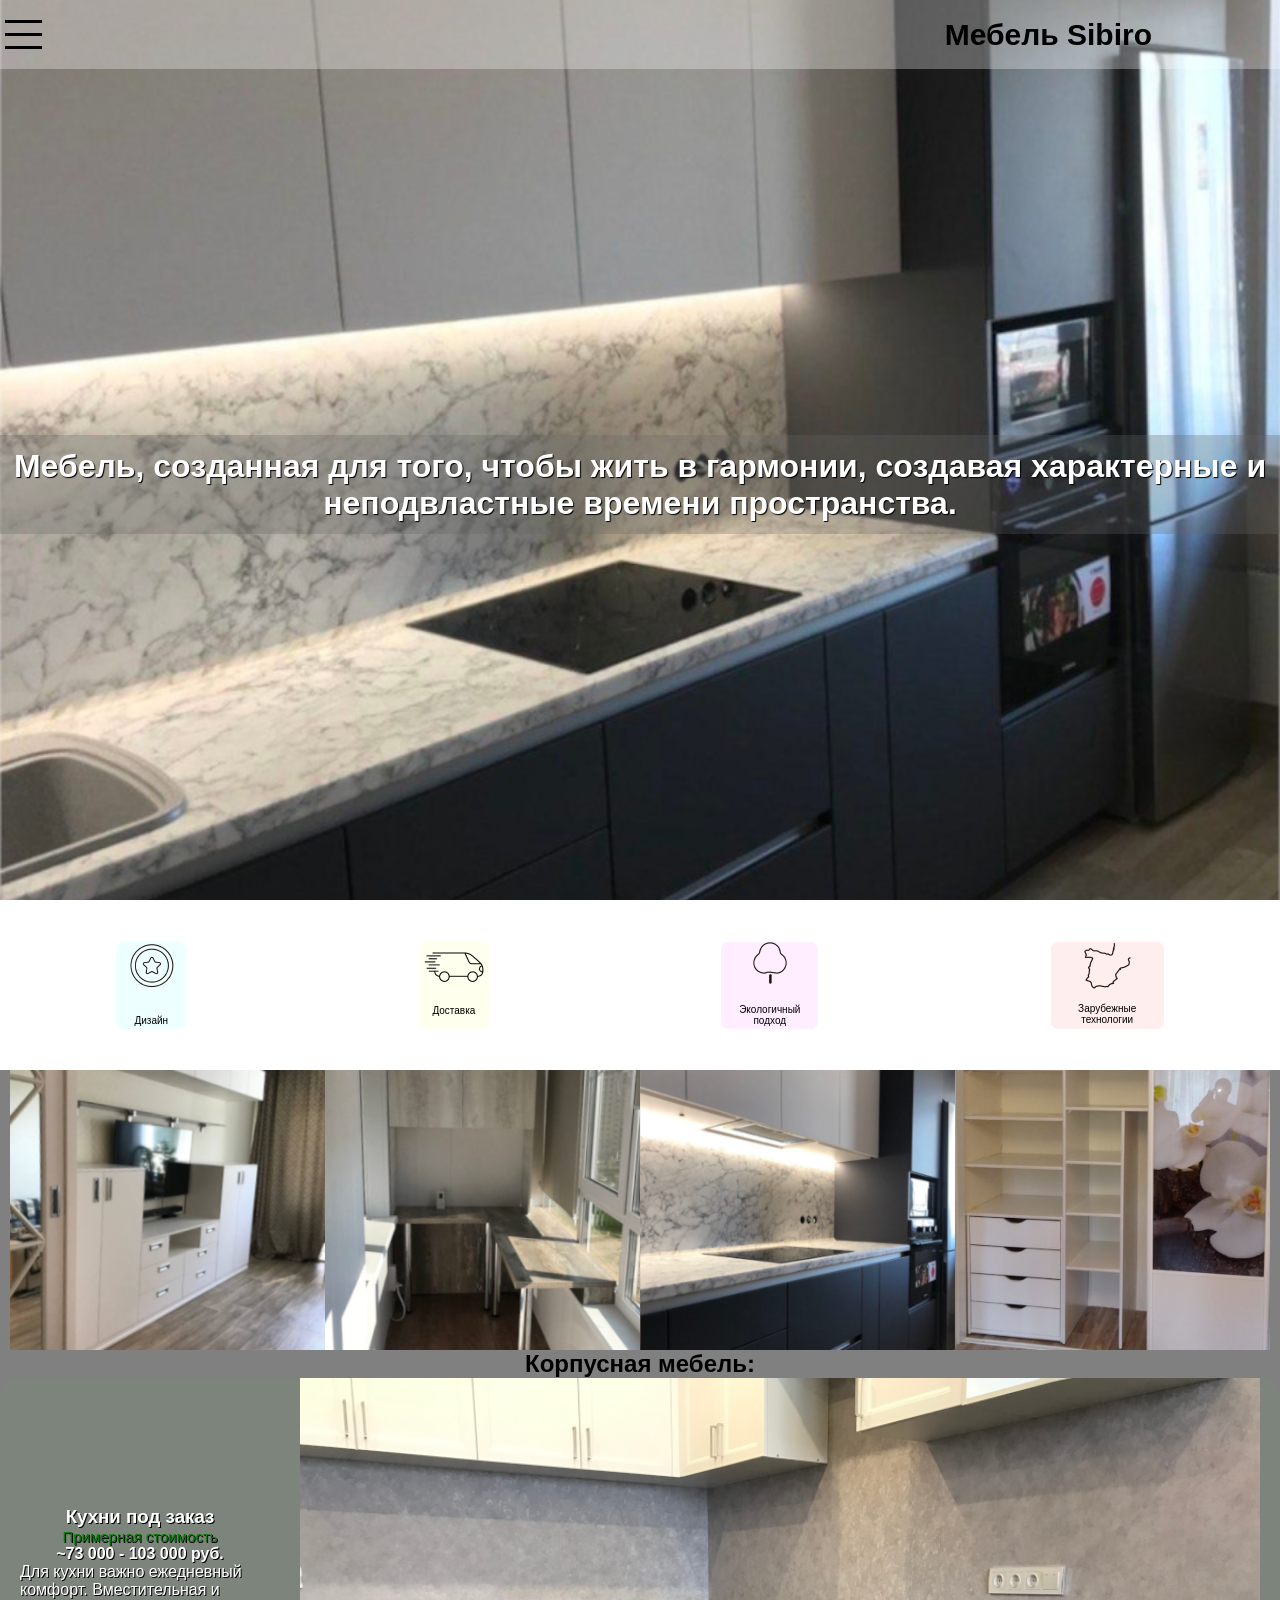
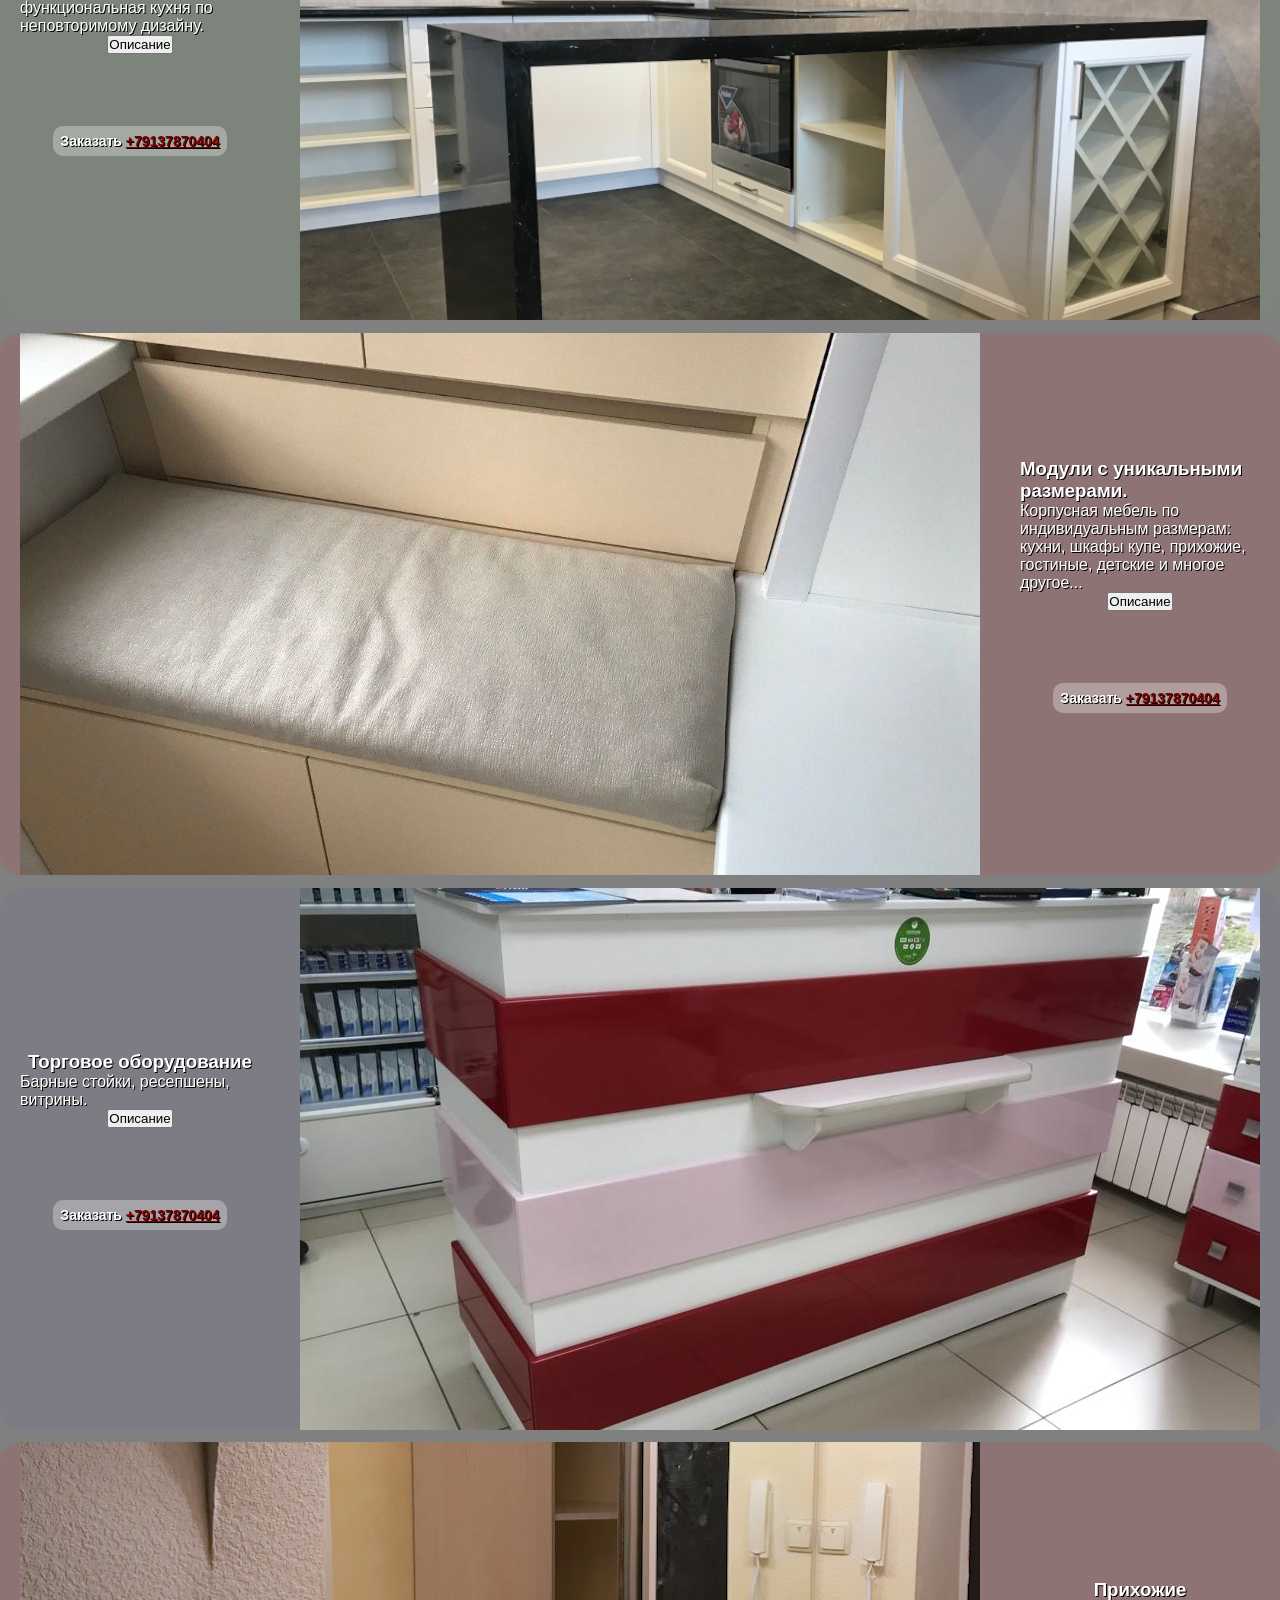
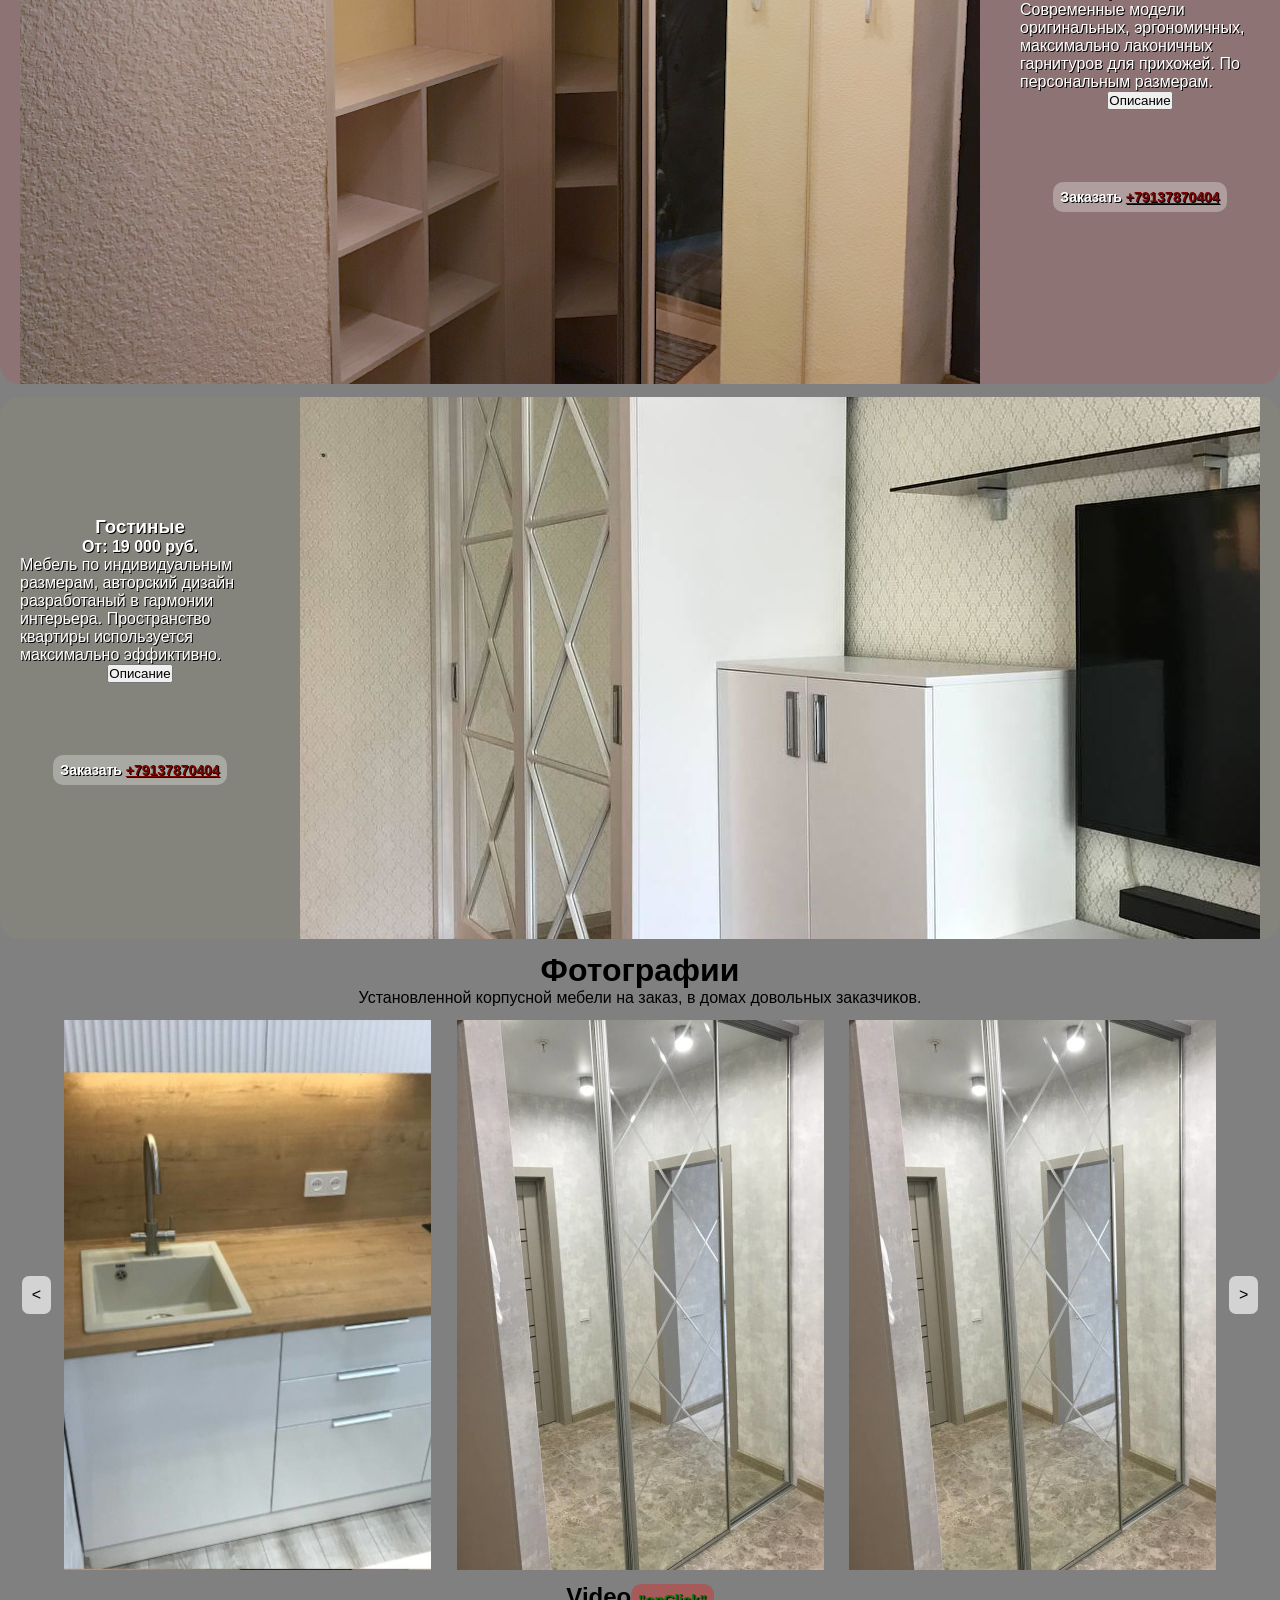
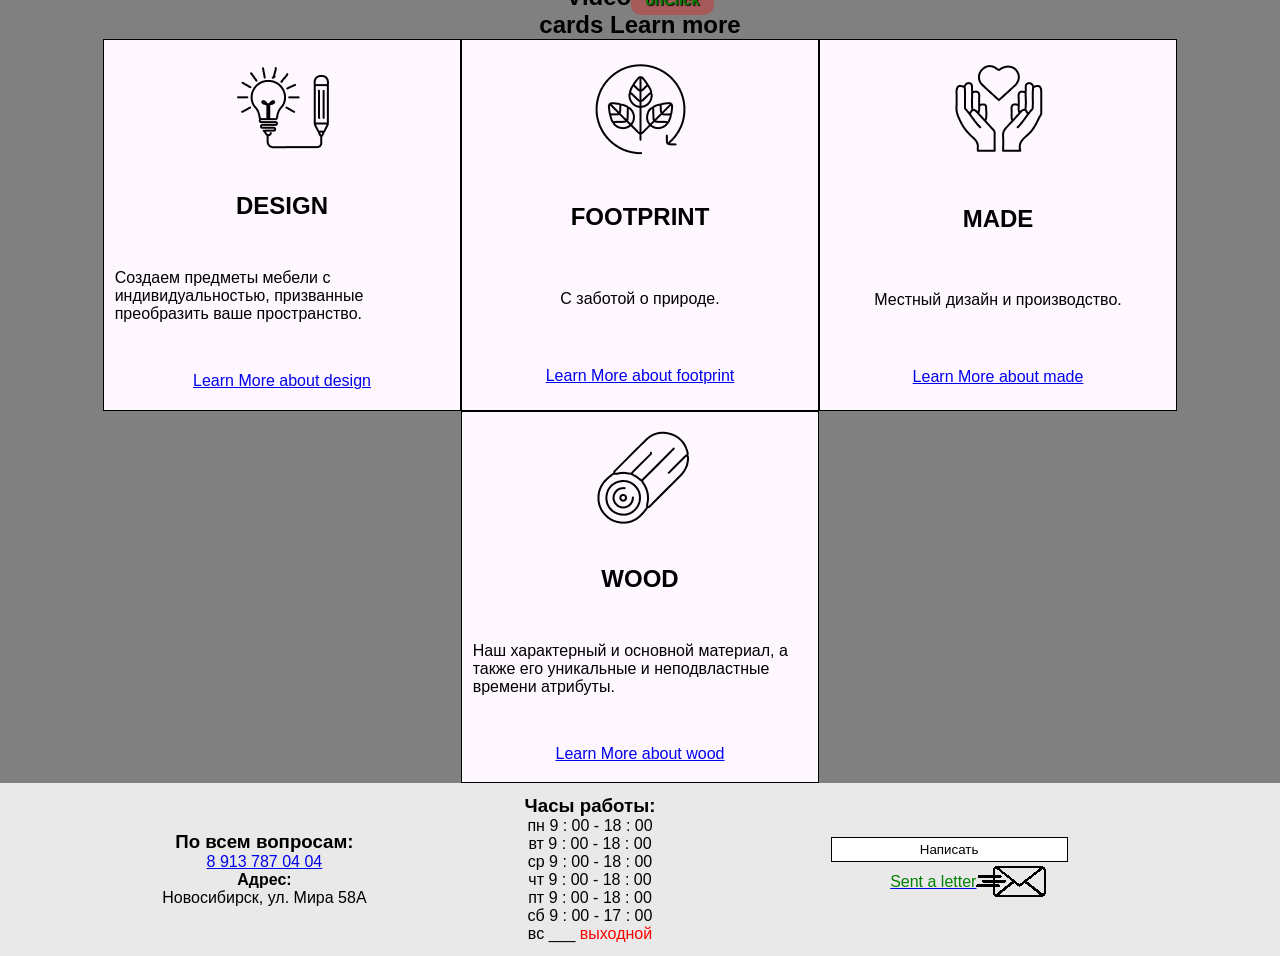
<file: index.html>
<!doctype html><html lang="en"><head><meta charset="utf-8"><meta name="viewport" content="width=device-width,initial-scale=1"><link rel="shortcut icon" href="/favicon.ico"><title>Sibiro</title><link rel="canonical" href="https://sibiro.ru"/><meta name="description" content="Корпусная мебель под заказ, изготовление по индивидуальным размерам."><meta name="theme-color" content="gray"><script type="application/ld+json">{
  "@context" : "http://schema.org",
  "@type" : "LocalBusiness",
  "name" : "Мебель Sibiro",
   "priceRange" : "₽ 10000 - ₽ 30000000",
  "image" : "https://sibiro.ru/static/media/oneUY.2b0c76f3.png",
  "telephone" : "+79137870404",
  "email" : "",
  "address" : {
    "@type" : "PostalAddress",
    "streetAddress" : "Новосибирск, ул. Мира 58A",
    "addressLocality" : "Сибирь",
    "addressRegion" : "Сибирский регион",
    "addressCountry" : "Россия",
    "postalCode" : ""
  },
  "openingHoursSpecification" : {
    "@type" : "OpeningHoursSpecification",
    "opens" : "9:00",
    "closes" : "18:00",
    "dayOfWeek": [{
           "@type": "DayOfWeek",
           "@id": "http://schema.org/Monday",
           "name": "Monday"
       },
       {
           "@type": "DayOfWeek",
           "@id": "http://schema.org/Tuesday",
           "name": "Tuesday"
       },
       {
           "@type": "DayOfWeek",
           "@id": "http://schema.org/Wednesday",
           "name": "Wednesday"
       },
       {
           "@type": "DayOfWeek",
           "@id": "http://schema.org/Thursday",
           "name": "Thursday"
       },
       {
           "@type": "DayOfWeek",
           "@id": "http://schema.org/Friday",
           "name": "Friday"
       }]

  },
  "url" : "https://sibiro.ru/"
}</script><script async src="https://www.googletagmanager.com/gtag/js?id=G-781PBSRKSM"></script><script>function gtag(){dataLayer.push(arguments)}window.dataLayer=window.dataLayer||[],gtag("js",new Date),gtag("config","G-781PBSRKSM")</script><link href="/static/css/main.fa73d05b.css" rel="stylesheet"></head><body><main><header></header><firstgallery></firstgallery><article></article><gallery></gallery><vidos></vidos><learnmorecards></learnmorecards><footer></footer></main><script type="text/javascript" src="/static/js/main.fd3579e2.js"></script></body></html>
</file>
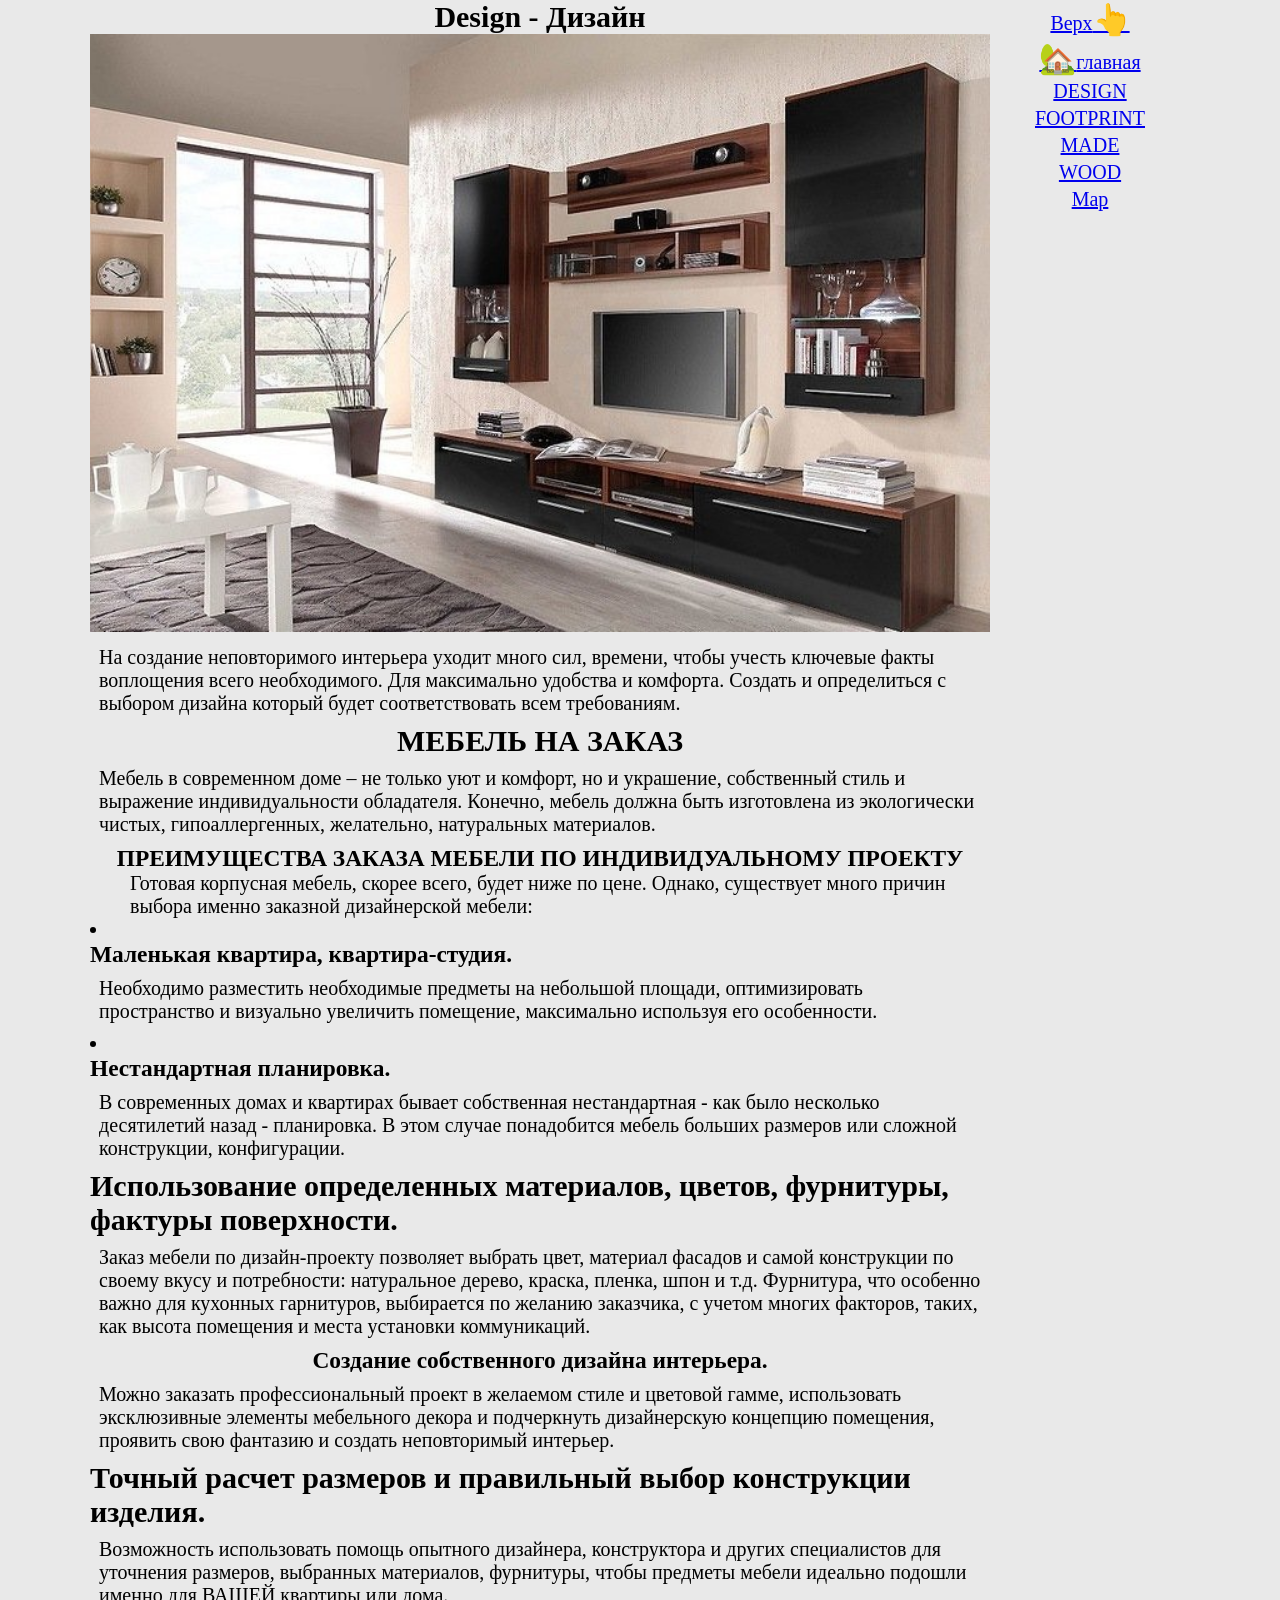
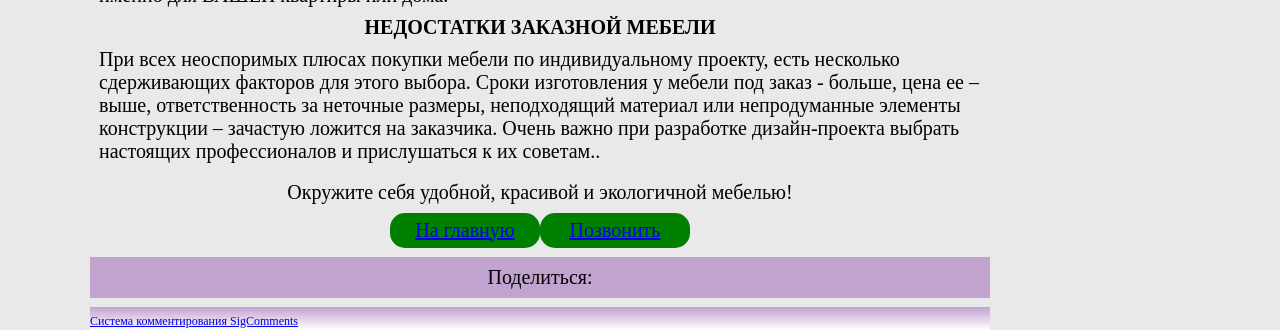
<file: design.html>
<!DOCTYPE html>
<html lang="en" dir="ltr">
  <head>
    <meta charset="utf-8">
    <meta name="viewport" content="width=device-width, initial-scale=1">
    <title>Design</title>
    <meta name="description" content="Заказать мебель в дом по своему дизайну, дизайн и производство">
	<meta name="keywords" content="Корпусная мебель под заказ, заказать кухню, шкаф купе, прихожую, шкаф, детскую, стол, тубочка.">
    <link rel="stylesheet" href="site/basicPostStyle.css">
    <style>
      .baton{
        display:flex;
        background:green;
        border-radius:15px;
        justify-content:center;
        align-items:center;
        max-width:100%;
        width:150px;
        min-height:35px;
      }
      img{
        max-width: 100%;
        width:900px;
      }
      #sigCommentsBlock{
        width:900px;
        max-width: 100%;
      }
    </style>
    <!-- Разметка JSON-LD, созданная Мастером разметки структурированных данных Google. -->
<script type="application/ld+json">
{
  "@context" : "http://schema.org",
  "@type" : "Article",
  "name" : "МЕБЕЛЬ НА ЗАКАЗ",
  "headline": "Design - Дизайн",
  "author" : {
    "@type" : "Person",
    "name" : "Мебель Sibiro",
    "url": "https://sibiro.ru/"
  },
  "datePublished" : "2022-02-27",
  "dateModified" : "2023-02-23",
  "image" : "https://sibiro.ru/image/thumb.jpg",
  "articleSection" : "ПРЕИМУЩЕСТВА ЗАКАЗА МЕБЕЛИ ПО ИНДИВИДУАЛЬНОМУ ПРОЕКТУ",
  "articleBody" : "В современных домах и квартирах бывает собственная нестандартная - как было несколько десятилетий назад - планировка. В этом случае понадобится мебель больших размеров или сложной конструкции, конфигурации.",
  "url" : "https://sibiro.ru/design.html",
  "publisher" : {
    "@type" : "Organization",
    "name" : "МЕБЕЛЬ Sibiro",
    "logo": {
        "@type": "ImageObject",
        "url": "https://sibiro.ru/image/favicon.svg"
      }
  },
  "mainEntityOfPage": {
    "@type": "WebPage",
    "@id": "https://sibiro.ru/design.html"
 }
}
</script>
<!-- Yandex.Metrika counter -->
<script type="text/javascript" >
(function(m,e,t,r,i,k,a){m[i]=m[i]||function(){(m[i].a=m[i].a||[]).push(arguments)};
m[i].l=1*new Date();
for (var j = 0; j < document.scripts.length; j++) {if (document.scripts[j].src === r) { return; }}
k=e.createElement(t),a=e.getElementsByTagName(t)[0],k.async=1,k.src=r,a.parentNode.insertBefore(k,a)})
(window, document, "script", "https://mc.yandex.ru/metrika/tag.js", "ym");

ym(87552486, "init", {
    clickmap:true,
    trackLinks:true,
    accurateTrackBounce:true,
    webvisor:true,
    ecommerce:"dataLayer"
});
</script>
<noscript><div><img src="https://mc.yandex.ru/watch/87552486" style="position:absolute; left:-9999px;" alt="" /></div></noscript>
<!-- /Yandex.Metrika counter -->
  </head>
  <body>
    <main>
      <article>
        <h1>Design - Дизайн</h1>
        <picture>
          <img src='image/thumb.jpg' alt="дизайн мебели">
        </picture>
  <p>На создание неповторимого интерьера уходит много сил, времени, чтобы учесть ключевые факты воплощения всего необходимого. Для максимально удобства и комфорта. Создать и определиться с выбором дизайна который будет соответствовать всем требованиям.</p>
  <h2>МЕБЕЛЬ НА ЗАКАЗ</h2>
  <p>Мебель в современном доме – не только уют и комфорт, но и украшение, собственный стиль и выражение индивидуальности обладателя. Конечно, мебель должна быть изготовлена из экологически чистых, гипоаллергенных, желательно, натуральных материалов.</p>
  <h3>ПРЕИМУЩЕСТВА ЗАКАЗА МЕБЕЛИ ПО ИНДИВИДУАЛЬНОМУ ПРОЕКТУ</h3>
  <ul>Готовая корпусная мебель, скорее всего, будет ниже по цене. Однако, существует много причин выбора именно заказной дизайнерской мебели:</ul>
  <li><h3>Маленькая квартира, квартира-студия.</h3><p>Необходимо разместить необходимые предметы на небольшой площади, оптимизировать пространство и визуально увеличить помещение, максимально используя его особенности.</p></li>
  <li><h3>Нестандартная планировка.</h3><p>В современных домах и квартирах бывает собственная нестандартная - как было несколько десятилетий назад - планировка. В этом случае понадобится мебель больших размеров или сложной конструкции, конфигурации.</p></li>
  <h2>Использование определенных материалов, цветов, фурнитуры, фактуры поверхности.</h2>
  <p>Заказ мебели по дизайн-проекту позволяет выбрать цвет, материал фасадов и самой конструкции по своему вкусу и потребности: натуральное дерево, краска, пленка, шпон и т.д. Фурнитура, что особенно важно для кухонных гарнитуров, выбирается по желанию заказчика, с учетом многих факторов, таких, как высота помещения и места установки коммуникаций.</p>
  <h3>Создание собственного дизайна интерьера.</h3>
  <p>Можно заказать профессиональный проект в желаемом стиле и цветовой гамме, использовать эксклюзивные элементы мебельного декора и подчеркнуть дизайнерскую концепцию помещения, проявить свою фантазию и создать неповторимый интерьер.</p>

  <h2>Точный расчет размеров и правильный выбор конструкции изделия.</h2>
  <p>Возможность использовать помощь опытного дизайнера, конструктора и других специалистов для уточнения размеров, выбранных материалов, фурнитуры, чтобы предметы мебели идеально подошли именно для ВАШЕЙ квартиры или дома.</p>
  <h4>НЕДОСТАТКИ ЗАКАЗНОЙ МЕБЕЛИ</h4>
  <p>При всех неоспоримых плюсах покупки мебели по индивидуальному проекту, есть несколько сдерживающих факторов для этого выбора. Сроки изготовления у мебели под заказ - больше, цена ее – выше, ответственность за неточные размеры, неподходящий материал или непродуманные элементы конструкции – зачастую ложится на заказчика. Очень важно при разработке дизайн-проекта выбрать настоящих профессионалов и прислушаться к их советам..</p>
  <p>Окружите себя удобной, красивой и экологичной мебелью!</p>

        <!-- <div style="width:900px;max-width:100%;">
          <span style="font-size:75px;float:right;">😆</span>
          <p>Lorem ipsum dolor sit amet, consectetur adipisicing elit, sed do eiusmod tempor incididunt ut labore et dolore magna aliqua. Ut enim ad minim veniam, quis nostrud exercitation ullamco laboris nisi ut aliquip ex ea commodo consequat. Duis aute irure dolor in reprehenderit in voluptate velit esse cillum dolore eu fugiat nulla pariatur. Excepteur sint occaecat cupidatat non proident, sunt in culpa qui officia deserunt mollit anim id est laborum.</p>
        </div> -->
        <div style='display:flex;'>
        <a href="/"><div class='baton'>На главную</div></a><a href="tel:+79137870404"><div class='baton'>Позвонить</div></a>
		</div>
        <div style='max-width:100%; margin:1%;width:900px;text-align:center;background:rgba(100,0,150,0.3);'><p>Поделиться:</p><script src="https://yastatic.net/share2/share.js"></script>
<div class="ya-share2" data-curtain data-size="l" data-shape="round" data-services="messenger,vkontakte,facebook,odnoklassniki,telegram,twitter,viber,whatsapp,moimir,pinterest,skype,linkedin,lj,reddit" data-image:pinterest="https://yandex.ru/images/search?text=%D0%98%D0%B7%D1%8F%D1%89%D0%BD%D0%B0%D1%8F%20%D0%BA%D0%BE%D1%80%D0%BF%D1%83%D1%81%D0%BD%D0%B0%D1%8F%20%D0%BC%D0%B5%D0%B1%D0%B5%D0%BB%D1%8C&amp;from=tabbar&amp;pos=1&amp;img_url=https%3A%2F%2Fwww.eden4u.co.il%2Fwp-content%2Fuploads%2F2019%2F07%2Fmebin-corino-salon-2-1.jpg&amp;rpt=simage"></div></div>
<div style="background:linear-gradient(rgba(100,0,150,0.3),white); width:100%;">
        <div id="sigCommentsBlock"></div>
  <a href="http://sigcomments.com" style="font-size: 0.6em;">Система комментирования SigComments</a></div>
  <script type="text/javascript">
  	setTimeout(()=>(function(){
  		var host_id = '5964';
  		var script = document.createElement('script');
  		script.type = 'text/javascript';
  		script.async = true;
  		script.src = '//sigcomments.com/chat/?host_id='+host_id;
  		var ss = document.getElementsByTagName('script')[0];
  		ss.parentNode.insertBefore(script, ss);
  	})(),3000);
  </script>

      </article>
      <script src="site/newCreateAside.js"></script>

    </main>
  </body>
</html>
</file>
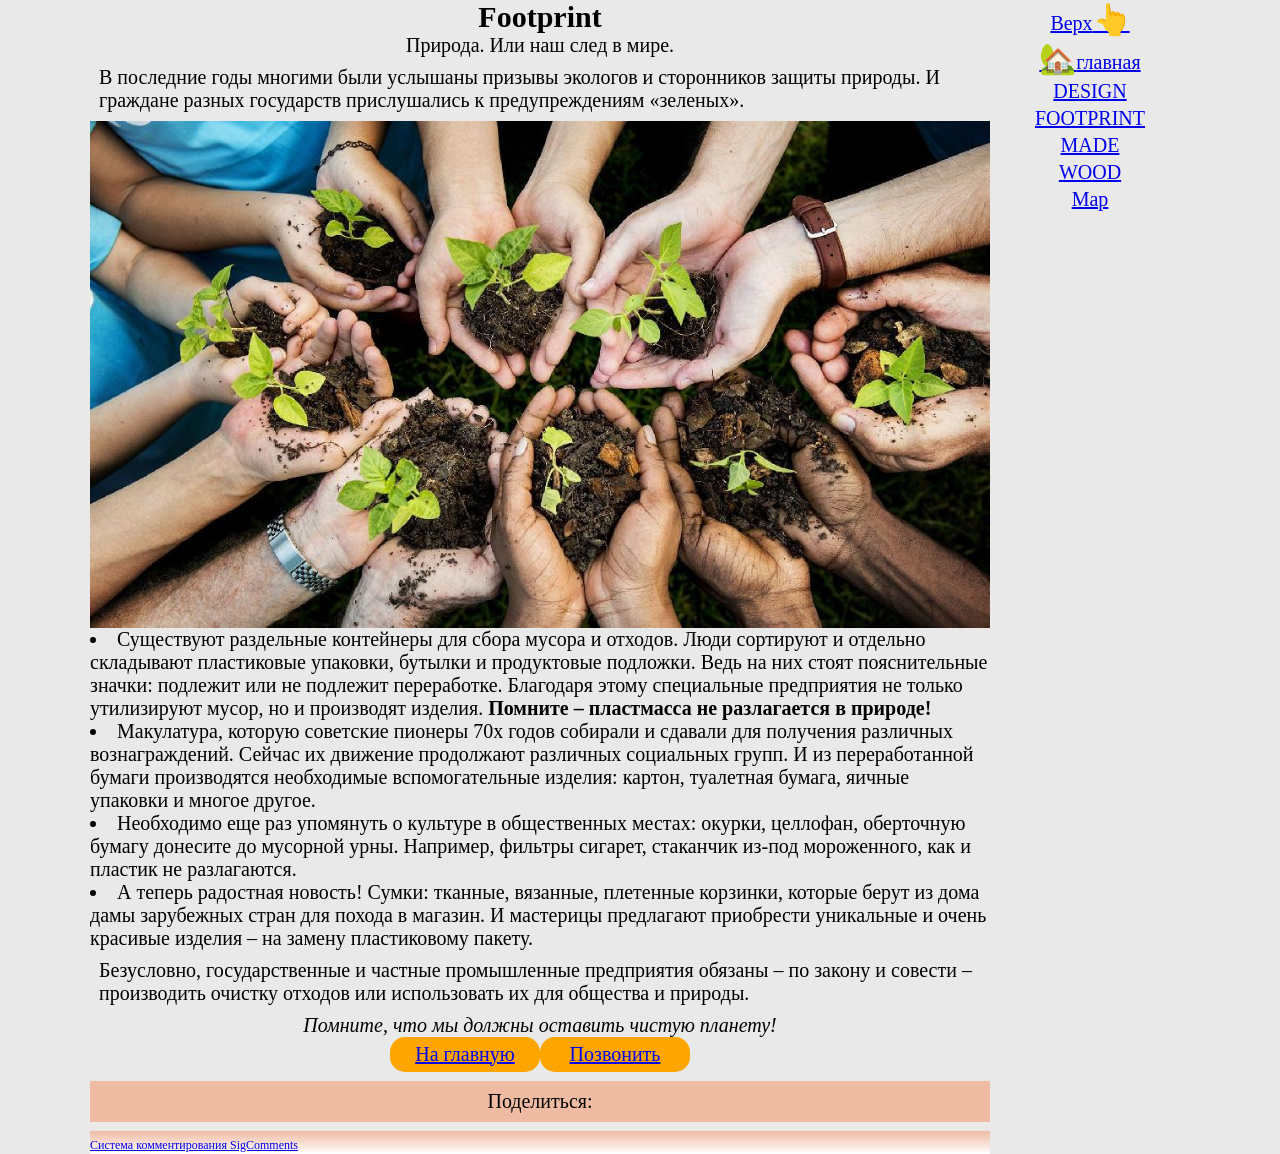
<file: footprint.html>
<!DOCTYPE html>
<html lang="en" dir="ltr">
  <head>
    <meta charset="utf-8">
    <meta name="viewport" content="width=device-width, initial-scale=1">
    <title>Design</title>
	 <meta name="description" content="Корпусная мебель под заказ с заботой о природе. ">
	 <meta name="keywords" content="Корпусная мебель под заказ, заказать кухню, шкаф купе, прихожую, шкаф, детскую, стол, тубочка.">
    <link rel="stylesheet" href="site/basicPostStyle.css">
    <style>
      /* body{
        background:#dbffdb;
      } */
      .baton{
        display:flex;
        background:orange;
        border-radius:15px;
        justify-content:center;
        align-items:center;
        max-width:100%;
        width:150px;
        min-height:35px;
      }
      img{
        width:900px;
        max-width: 100%;
      }
    </style>
    <!-- Разметка JSON-LD, созданная Мастером разметки структурированных данных Google. -->
<script type="application/ld+json">
{
  "@context" : "http://schema.org",
  "@type" : "Article",
  "name" : "Footprint Природа. Или наш след в мире",
  "headline": "Footprint Природа",
  "author" : {
    "@type" : "Person",
    "name" : "Мебель Sibiro",
    "url": "https://sibiro.ru/"
  },
  "datePublished" : "2022-04-02",
  "image" : "https://sibiro.ru/image/footprint.jpg",
  "articleSection" : "забота о природе",
  "articleBody" : "Существуют раздельные контейнеры для сбора мусора и отходов. Люди сортируют и отдельно складывают пластиковые упаковки, бутылки и продуктовые подложки. Ведь на них стоят пояснительные значки: подлежит или не подлежит переработке. Благодаря этому специальные предприятия не только утилизируют мусор, но и производят изделия. <STRONG>Помните – пластмасса не разлагается в природе!",
  "url" : "https://sibiro.ru/footprint.html",
  "publisher" : {
    "@type" : "Organization",
    "name" : "МЕБЕЛЬ Sibiro",
    "logo": {
        "@type": "ImageObject",
        "url": "https://sibiro.ru/image/favicon.svg"
      }
  }
}
</script>
  </head>
  <body>
    <main>
      <article>
        <h1>Footprint</h1>
        Природа. Или наш след в мире.
  <p>В последние годы многими были услышаны призывы экологов и сторонников защиты природы. И граждане разных государств прислушались к предупреждениям «зеленых».</p>
  <img src='image/footprint.jpg' atl='Забота о природе'>
  <li>Существуют раздельные контейнеры для сбора мусора и отходов. Люди сортируют и отдельно складывают пластиковые упаковки, бутылки и продуктовые подложки. Ведь на них стоят пояснительные значки: подлежит или не подлежит переработке. Благодаря этому специальные предприятия не только утилизируют мусор, но и производят изделия. <strong>Помните – пластмасса не разлагается в природе!</strong></li>
<li>Макулатура, которую советские пионеры 70х годов собирали и сдавали для получения различных вознаграждений. Сейчас их движение продолжают различных социальных групп. И из переработанной бумаги производятся необходимые вспомогательные изделия: картон, туалетная бумага, яичные упаковки и многое другое.</li>
<li>Необходимо еще раз упомянуть о культуре в общественных местах: окурки, целлофан, оберточную бумагу донесите до мусорной урны. Например, фильтры сигарет, стаканчик из-под мороженного, как и пластик не разлагаются.</li>
<li>А теперь радостная новость! Сумки: тканные, вязанные, плетенные корзинки, которые берут из дома дамы зарубежных стран для похода в магазин. И мастерицы предлагают приобрести уникальные и очень красивые изделия – на замену пластиковому пакету.</li>
<p>Безусловно, государственные и частные промышленные предприятия обязаны – по закону и совести – производить очистку отходов или использовать их для общества и природы.</p>
<i>Помните, что мы должны оставить чистую планету!</i>
         <div style='display:flex;'>
        <a href="/"><div class='baton'>На главную</div></a><a href="tel:+79137870404"><div class='baton'>Позвонить</div></a>
		</div>
        <div style='max-width:100%; margin:1%;width:900px;text-align:center;background:rgba(255,80,0,0.3);'><p>Поделиться:</p><script src="https://yastatic.net/share2/share.js"></script>
<div class="ya-share2" data-curtain data-size="l" data-shape="round" data-services="messenger,vkontakte,facebook,odnoklassniki,telegram,twitter,viber,whatsapp,moimir,pinterest,skype,linkedin,lj,reddit" data-image:pinterest="https://yandex.ru/images/search?text=%D0%98%D0%B7%D1%8F%D1%89%D0%BD%D0%B0%D1%8F%20%D0%BA%D0%BE%D1%80%D0%BF%D1%83%D1%81%D0%BD%D0%B0%D1%8F%20%D0%BC%D0%B5%D0%B1%D0%B5%D0%BB%D1%8C&amp;from=tabbar&amp;pos=1&amp;img_url=https%3A%2F%2Fwww.eden4u.co.il%2Fwp-content%2Fuploads%2F2019%2F07%2Fmebin-corino-salon-2-1.jpg&amp;rpt=simage"></div></div>
<div style="background:linear-gradient(rgba(255,80,0,0.3),white); width:100%;">
        <div id="sigCommentsBlock"></div>
  <a href="http://sigcomments.com" style="font-size: 0.6em;">Система комментирования SigComments</a></div>
  <script type="text/javascript">
    setTimeout(()=>(function(){
      var host_id = '5964';
      var script = document.createElement('script');
      script.type = 'text/javascript';
      script.async = true;
      script.src = '//sigcomments.com/chat/?host_id='+host_id;
      var ss = document.getElementsByTagName('script')[0];
      ss.parentNode.insertBefore(script, ss);
    })(),3000);
  </script>
      </article>
      <script src="site/newCreateAside.js"></script>
	  <!-- Yandex.Metrika counter -->
<script type="text/javascript" >
   (function(m,e,t,r,i,k,a){m[i]=m[i]||function(){(m[i].a=m[i].a||[]).push(arguments)};
   m[i].l=1*new Date();
   for (var j = 0; j < document.scripts.length; j++) {if (document.scripts[j].src === r) { return; }}
   k=e.createElement(t),a=e.getElementsByTagName(t)[0],k.async=1,k.src=r,a.parentNode.insertBefore(k,a)})
   (window, document, "script", "https://mc.yandex.ru/metrika/tag.js", "ym");

   ym(87552486, "init", {
        clickmap:true,
        trackLinks:true,
        accurateTrackBounce:true,
        webvisor:true,
        ecommerce:"dataLayer"
   });
</script>
<noscript><div><img src="https://mc.yandex.ru/watch/87552486" style="position:absolute; left:-9999px;" alt="" /></div></noscript>
<!-- /Yandex.Metrika counter -->
    </main>
  </body>
</html>
</file>
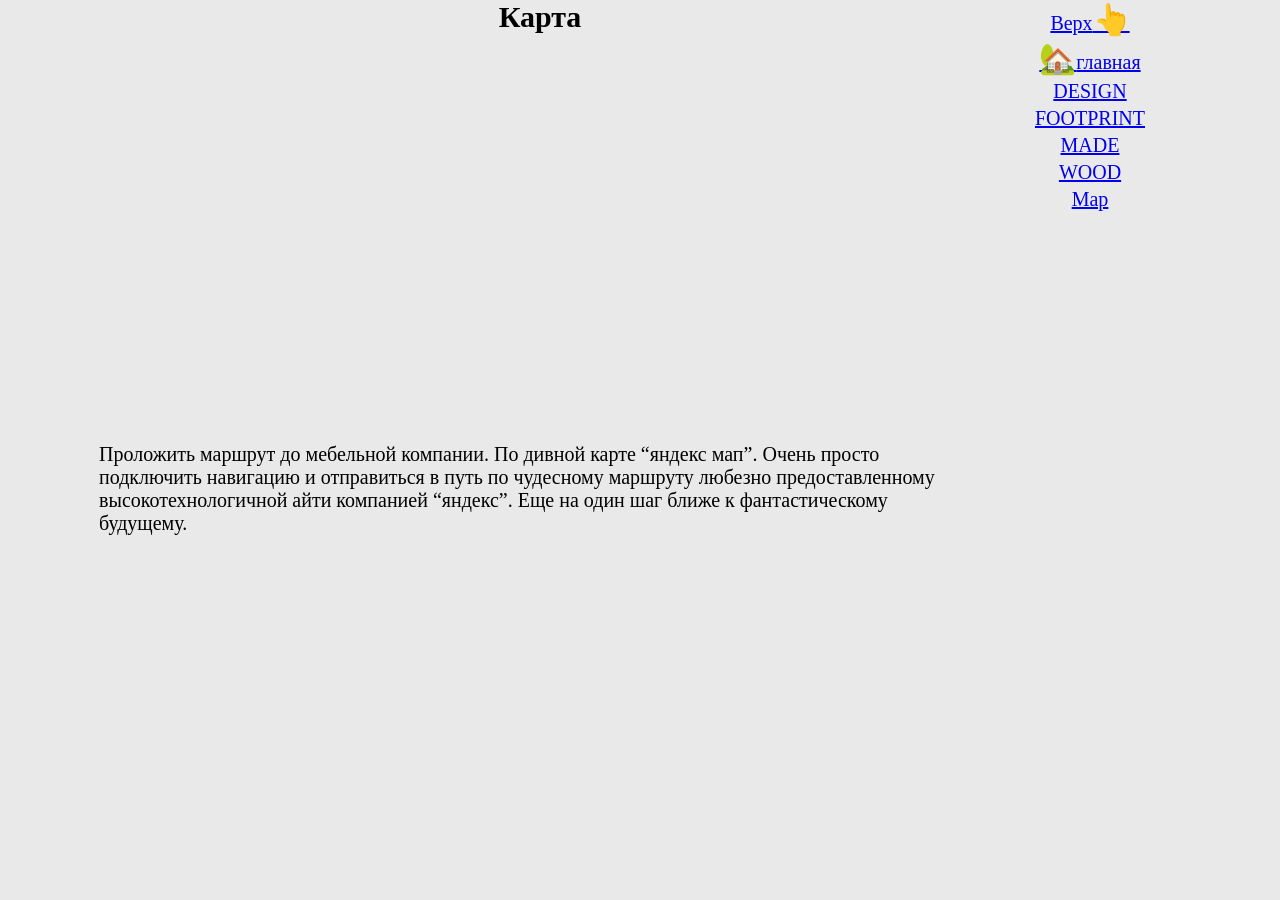
<file: maps.html>
<!DOCTYPE html>
<html lang="en" dir="ltr">
  <head>
    <meta charset="utf-8">
    <title></title>
    <link rel="stylesheet" href="site/basicPostStyle.css">
    <style>
      *{
        margin:0;
      }
      /* body{
        background:rgba(199, 153, 255, 0.5);
      } */
      .maps{
        max-width:100%;
        width:900px;
        height:400px;
        /* width="560"; */
         /* height="400"; */
      }
      </style>
  </head>
  <body>
    <main>
      <article>
        <h1>Карта</h1>
        <iframe src="https://yandex.ru/map-widget/v1/?z=12&ol=biz&oid=23425295810" frameborder="0" class="maps"></iframe>
          <p>Проложить маршрут до мебельной компании. По дивной карте “яндекс мап”. Очень просто подключить навигацию и отправиться в путь по чудесному маршруту любезно предоставленному высокотехнологичной айти компанией “яндекс”. Еще на один шаг ближе к фантастическому будущему.</p>
      </article>
      <script src="site/newCreateAside.js"></script>
    </main>
  </body>
</html>
</file>
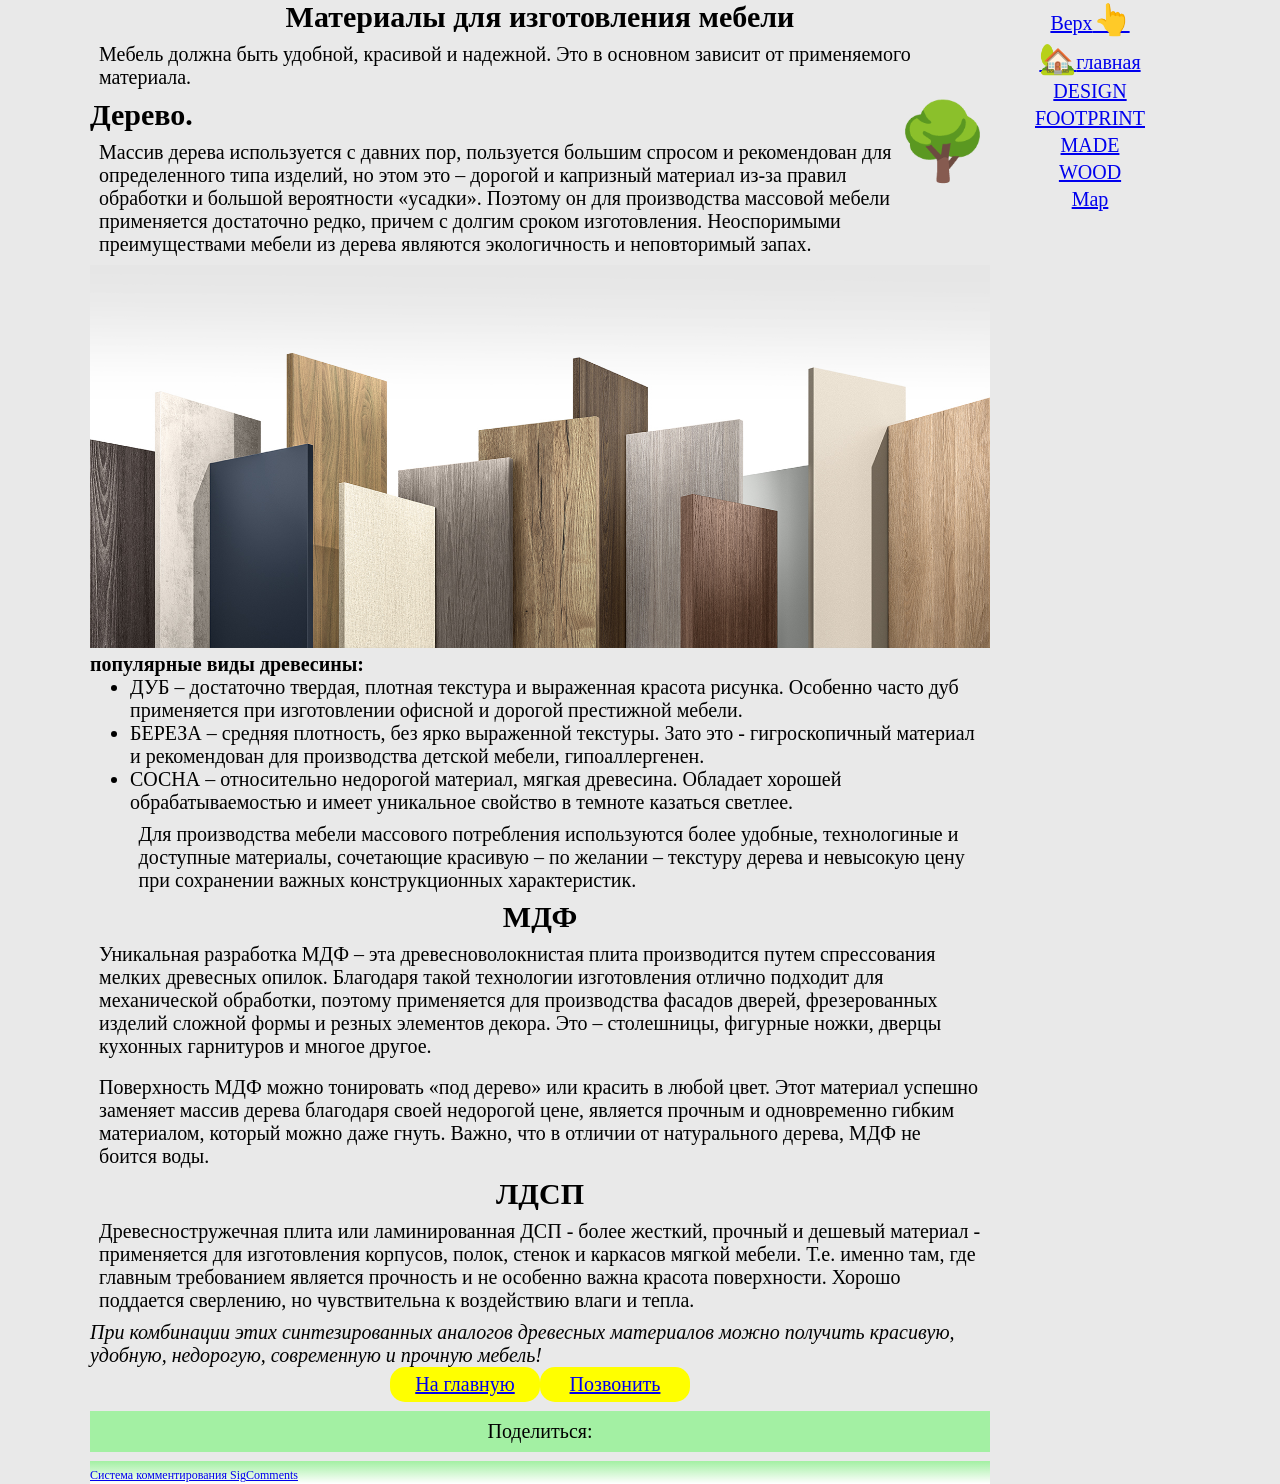
<file: wood.html>
<!DOCTYPE html>
<html lang="en" dir="ltr">
  <head>
    <meta charset="utf-8">
    <meta name="viewport" content="width=device-width, initial-scale=1">
    <title>Wood</title>
    <meta name="description" content="Материалы, дерево изготовление корпусной мебели. Купить шкаф купе, кухню, прихожую под заказ.">
	<meta name="keywords" content="Корпусная мебель под заказ, заказать кухню, шкаф купе, прихожую, шкаф, детскую, стол, тубочка.">
    <link rel="stylesheet" href="site/basicPostStyle.css">
    <style>
      /* body{
        background:#9f7b69;
      } */
      .baton{
        display:flex;
        background:yellow;
        border-radius:15px;
        justify-content:center;
        align-items:center;
        max-width:100%;
        width:150px;
        min-height:35px;
      }
      img{
        max-width:100%;
        width:900px;
      }
    </style>
    <!-- Разметка JSON-LD, созданная Мастером разметки структурированных данных Google. -->
    <script type="application/ld+json">
    {
      "@context" : "http://schema.org",
      "@type" : "Article",
      "name" : "Материалы для изготовления мебели",
      "headline": "Wood - Дерево",
      "author" : {
        "@type" : "Person",
        "name" : "Мебель Sibiro",
        "url": "https://sibiro.ru/"
      },
      "datePublished" : "2022-03-11",
      "image" : "https://sibiro.ru/image/wood.jpg",
      "articleSection" : "Дерево.",
      "articleBody" : "Для производства мебели массового потребления используются более удобные, технологиные и доступные материалы, сочетающие красивую – по желании – текстуру дерева и невысокую цену при сохранении важных конструкционных характеристик",
      "url" : "https://sibiro.ru/wood.html",
      "publisher" : {
        "@type" : "Organization",
        "name" : "МЕБЕЛЬ Sibiro",
        "logo": {
            "@type": "ImageObject",
            "url": "https://sibiro.ru/image/favicon.svg"
          }
      },
      "mainEntityOfPage": {
        "@type": "WebPage",
        "@id": "https://sibiro.ru/wood.html"
      }
    }
    </script>
  </head>
  <body>
    <main>
      <article>
        <h1>Материалы для изготовления мебели</h1>
        <p>Мебель должна быть удобной, красивой и надежной. Это в основном зависит от применяемого материала.</p>
        <div style="width:900px;max-width:100%;font-size:20px;">
          <span style="font-size:75px;float:right;">🌳</span>
<h2>Дерево.</h2>
<p>Массив дерева используется с давних пор, пользуется большим спросом и рекомендован для определенного типа изделий, но этом это – дорогой и капризный материал из-за правил обработки и большой вероятности «усадки». Поэтому он для производства массовой мебели применяется достаточно редко, причем с долгим сроком изготовления. Неоспоримыми преимуществами мебели из дерева являются экологичность и неповторимый запах.</p>
<img src='image/wood.jpg' alt='дерево'>
<strong>популярные виды древесины:</strong>
<ul>
  <li>ДУБ – достаточно твердая, плотная текстура и выраженная красота рисунка. Особенно часто дуб применяется при изготовлении офисной и дорогой престижной мебели.</li>
  <li>БЕРЕЗА – средняя плотность, без ярко выраженной текстуры. Зато это - гигроскопичный материал и рекомендован для производства детской мебели, гипоаллергенен.</li>
  <li>СОСНА – относительно недорогой материал, мягкая древесина. Обладает хорошей обрабатываемостью и имеет уникальное свойство в темноте казаться светлее.</li>
  <p>Для производства мебели массового потребления используются более удобные, технологиные и доступные материалы, сочетающие красивую – по желании – текстуру дерева и невысокую цену при сохранении важных конструкционных характеристик.</p>
</ul>
        </div>
        <h2>МДФ</h2>
        <p>Уникальная разработка МДФ – эта древесноволокнистая плита производится путем спрессования мелких древесных опилок. Благодаря такой технологии изготовления отлично подходит для механической обработки, поэтому применяется для производства фасадов дверей, фрезерованных изделий сложной формы и резных элементов декора. Это – столешницы, фигурные ножки, дверцы кухонных гарнитуров и многое другое.</p>
        <p>Поверхность МДФ можно тонировать «под дерево» или красить в любой цвет. Этот материал успешно заменяет массив дерева благодаря своей недорогой цене, является прочным и одновременно гибким материалом, который можно даже гнуть. Важно, что в отличии от натурального дерева, МДФ не боится воды.</p>
        <h2>ЛДСП</h2>
        <p>Древесностружечная плита или ламинированная ДСП - более жесткий, прочный и дешевый материал - применяется для изготовления корпусов, полок, стенок и каркасов мягкой мебели. Т.е. именно там, где главным требованием является прочность и не особенно важна красота поверхности. Хорошо поддается сверлению, но чувствительна к воздействию влаги и тепла.</p>
        <i>При комбинации этих синтезированных аналогов древесных материалов можно получить красивую, удобную, недорогую, современную и прочную мебель!</i>

		 <div style='display:flex;'>
        <a href="/"><div class='baton'>На главную</div></a><a href="tel:+79137870404"><div class='baton'>Позвонить</div></a>
		</div>
        <div style='max-width:100%; margin:1%;width:900px;text-align:center;background:rgba(0,255,0,0.3);'><p>Поделиться:</p><script src="https://yastatic.net/share2/share.js"></script>
<div class="ya-share2" data-curtain data-size="l" data-shape="round" data-services="messenger,vkontakte,facebook,odnoklassniki,telegram,twitter,viber,whatsapp,moimir,pinterest,skype,linkedin,lj,reddit" data-image:pinterest="https://yandex.ru/images/search?text=%D0%98%D0%B7%D1%8F%D1%89%D0%BD%D0%B0%D1%8F%20%D0%BA%D0%BE%D1%80%D0%BF%D1%83%D1%81%D0%BD%D0%B0%D1%8F%20%D0%BC%D0%B5%D0%B1%D0%B5%D0%BB%D1%8C&amp;from=tabbar&amp;pos=1&amp;img_url=https%3A%2F%2Fwww.eden4u.co.il%2Fwp-content%2Fuploads%2F2019%2F07%2Fmebin-corino-salon-2-1.jpg&amp;rpt=simage"></div></div>
<div style="background:linear-gradient(rgba(0,255,0,0.3),white); width:100%;">
        <div id="sigCommentsBlock"></div>
  <a href="http://sigcomments.com" style="font-size: 0.6em;">Система комментирования SigComments</a></div>
  <script type="text/javascript">
    setTimeout(()=>(function(){
      var host_id = '5964';
      var script = document.createElement('script');
      script.type = 'text/javascript';
      script.async = true;
      script.src = '//sigcomments.com/chat/?host_id='+host_id;
      var ss = document.getElementsByTagName('script')[0];
      ss.parentNode.insertBefore(script, ss);
    })(),3000);
  </script>
      </article>
    </main>
    <script src="site/newCreateAside.js"></script>
	<!-- Yandex.Metrika counter -->
<script type="text/javascript" >
   (function(m,e,t,r,i,k,a){m[i]=m[i]||function(){(m[i].a=m[i].a||[]).push(arguments)};
   m[i].l=1*new Date();
   for (var j = 0; j < document.scripts.length; j++) {if (document.scripts[j].src === r) { return; }}
   k=e.createElement(t),a=e.getElementsByTagName(t)[0],k.async=1,k.src=r,a.parentNode.insertBefore(k,a)})
   (window, document, "script", "https://mc.yandex.ru/metrika/tag.js", "ym");

   ym(87552486, "init", {
        clickmap:true,
        trackLinks:true,
        accurateTrackBounce:true,
        webvisor:true,
        ecommerce:"dataLayer"
   });
</script>
<noscript><div><img src="https://mc.yandex.ru/watch/87552486" style="position:absolute; left:-9999px;" alt="" /></div></noscript>
<!-- /Yandex.Metrika counter -->
  </body>
</html>
</file>
<file: static/css/main.fa73d05b.css>
*{margin:0}nav{display:-ms-flexbox;display:flex;-ms-flex-pack:justify;justify-content:space-between;-ms-flex-align:center;align-items:center;background:hsla(0,0%,100%,.3);width:1440px;max-width:100%;min-height:50px;z-index:0;min-height:69px}#menu{-ms-flex-pack:center;justify-content:center}#menu,header{display:-ms-flexbox;display:flex;-ms-flex-align:center;align-items:center;-ms-flex-direction:column;flex-direction:column}header{-ms-flex-pack:justify;justify-content:space-between;min-height:100vh;background:url(/static/media/background.c0e37e7d.jpg)50%;background-size:cover}header,img{max-width:100%}img{background-repeat:no-repeat;background-position:50%;overflow:hidden;-o-object-fit:cover;object-fit:cover}#lineOne,#lineThree,#lineTwo{display:block;height:3px;width:37px;margin:5px;background:#000;z-index:0}#menu{z-index:0}#list{display:-ms-flexbox;display:flex;-ms-flex-pack:center;justify-content:center;-ms-flex-align:center;align-items:center;width:100%;-ms-flex-direction:column;flex-direction:column;font-size:30px}#list,#list a{max-width:100%}#list a{margin:1%;background:coral;border-radius:10px;padding:1%;width:300px;text-align:center}#list a:hover{background:orange}*{margin:0;padding:0}.cart{display:-ms-flexbox;display:flex;-ms-flex-pack:distribute;justify-content:space-around;-ms-flex-align:center;align-items:center;width:1440px;max-width:100%;border-radius:20px;min-height:500px;background:rgba(255,0,0,.1);-ms-flex-wrap:wrap;flex-wrap:wrap;margin-bottom:1%}.cart:nth-child(2n){background:rgba(0,255,0,.03)}.cart:nth-child(4n){background:rgba(0,0,255,.03)}.cart:nth-child(7n){background:rgba(0,255,255,.03)}.cart:nth-child(6n){background:rgba(255,255,0,.03)}.boxCart{display:-ms-flexbox;display:flex;-ms-flex-pack:center;justify-content:center;-ms-flex-align:center;align-items:center;width:240px;max-width:100%;-ms-flex-direction:column;flex-direction:column;color:#fff;text-shadow:1px 1px #000}*{margin:0}kitchen{min-height:300px;width:100%;max-width:100%;display:-ms-flexbox;display:flex}kitchen button{margin:3%;color:green}img{max-width:100%}#fiveEl,#fourEl,#newEl,#threeEl,#twoEl{display:none;position:relative;top:1px;color:#fff;width:100%;height:100%;min-height:25px;background:#708090;overflow:auto}#Closed{display:block}body{margin:0;padding:0;font-family:sans-serif;background:grey}main{display:-ms-flexbox;display:flex;-ms-flex-pack:start;justify-content:flex-start;-ms-flex-align:center;align-items:center;max-width:100%;-ms-flex-direction:column;flex-direction:column}article,firstGallery{display:-ms-flexbox;display:flex;-ms-flex-pack:center;justify-content:center;-ms-flex-align:center;align-items:center;max-width:100%;width:1440px;-ms-flex-direction:column;flex-direction:column}firstGallery{-ms-flex-wrap:wrap;flex-wrap:wrap}footer{-ms-flex-align:space-around;align-items:space-around;width:1440px;-ms-flex-wrap:wrap;flex-wrap:wrap;background:#e9e9e9}footer,footer div{display:-ms-flexbox;display:flex;-ms-flex-pack:center;justify-content:center;max-width:100%}footer div{-ms-flex-align:center;align-items:center;width:300px;-ms-flex-direction:column;flex-direction:column;margin:1%}video{max-width:100%;width:500px}video h1{background:green}gallery img{height:550px;width:367px;max-width:100%;margin:1%}gallery{display:-ms-flexbox;display:flex;-ms-flex-pack:center;justify-content:center;-ms-flex-align:center;align-items:center;max-width:100%;-ms-flex-wrap:wrap;flex-wrap:wrap}#Phot2,#Phot3,#Photo{height:550px;width:367px;max-width:100%;margin:1%}@media(max-width:800px){#Phot2,#Phot3{display:none}}@media(min-width:800px){#butL{background:#d3d3d3;border-radius:7px;padding:10px}#butL:hover{background:#a9a9a9;color:#fff}#butR{background:#d3d3d3;border-radius:7px;padding:10px}#butR:hover{background:#a9a9a9;color:#fff}}firstGallery img{max-width:100%;position:relative}.textContext{position:absolute}.textContext,firstgallery div p{display:-ms-flexbox;display:flex}firstgallery div p{-ms-flex-pack:center;justify-content:center;-ms-flex-align:center;align-items:center;-ms-flex-direction:column;flex-direction:column}@media(max-width:300px){firstgallery div p{font-size:10px}}@media(max-width:1440px){#imgBox1,#imgBox2,#imgBox3,#imgBox4{width:315px}}@media(max-width:1200px){#imgBox1,#imgBox2,#imgBox3,#imgBox4{width:200px}}@media(max-width:800px){#imgBox1{width:100%}#imgBox2,#imgBox3,#imgBox4{display:none}}firstGallery span{display:-ms-flexbox;display:flex;-ms-flex-pack:center;justify-content:center;-ms-flex-align:center;align-items:center;word-wrap:break-word;-webkit-hyphens:auto;-ms-hyphens:auto;hyphens:auto;margin:3%;max-width:70%}.iconLineOk,learnmorecards{display:-ms-flexbox;display:flex;-ms-flex-pack:center;justify-content:center;-ms-flex-align:center;align-items:center;-ms-flex-wrap:wrap;flex-wrap:wrap;width:1440px;max-width:100%}.iconLineOk{min-height:360px}.boxStyle{display:-ms-flexbox;display:flex;background:#fff7ff;-ms-flex-pack:distribute;justify-content:space-around;-ms-flex-align:center;align-items:center;width:356px;height:370px;border:1px solid #000;-ms-flex-direction:column;flex-direction:column}
/*# sourceMappingURL=main.fa73d05b.css.map*/
</file>
<file: site/basicPostStyle.css>
*{
  margin:0;
}
body{
  background:#E9E9E9;
  font-size:20px;
}
main{
  display:flex;
  justify-content:center;
  /* align-items:center; */
  max-width:100%;
}
article{
  display:flex;
  justify-content:center;
  align-items:center;
  max-width:100%;
  width:900px;
  flex-direction:column;
}
article p{
  margin:1%;
}
</file>
